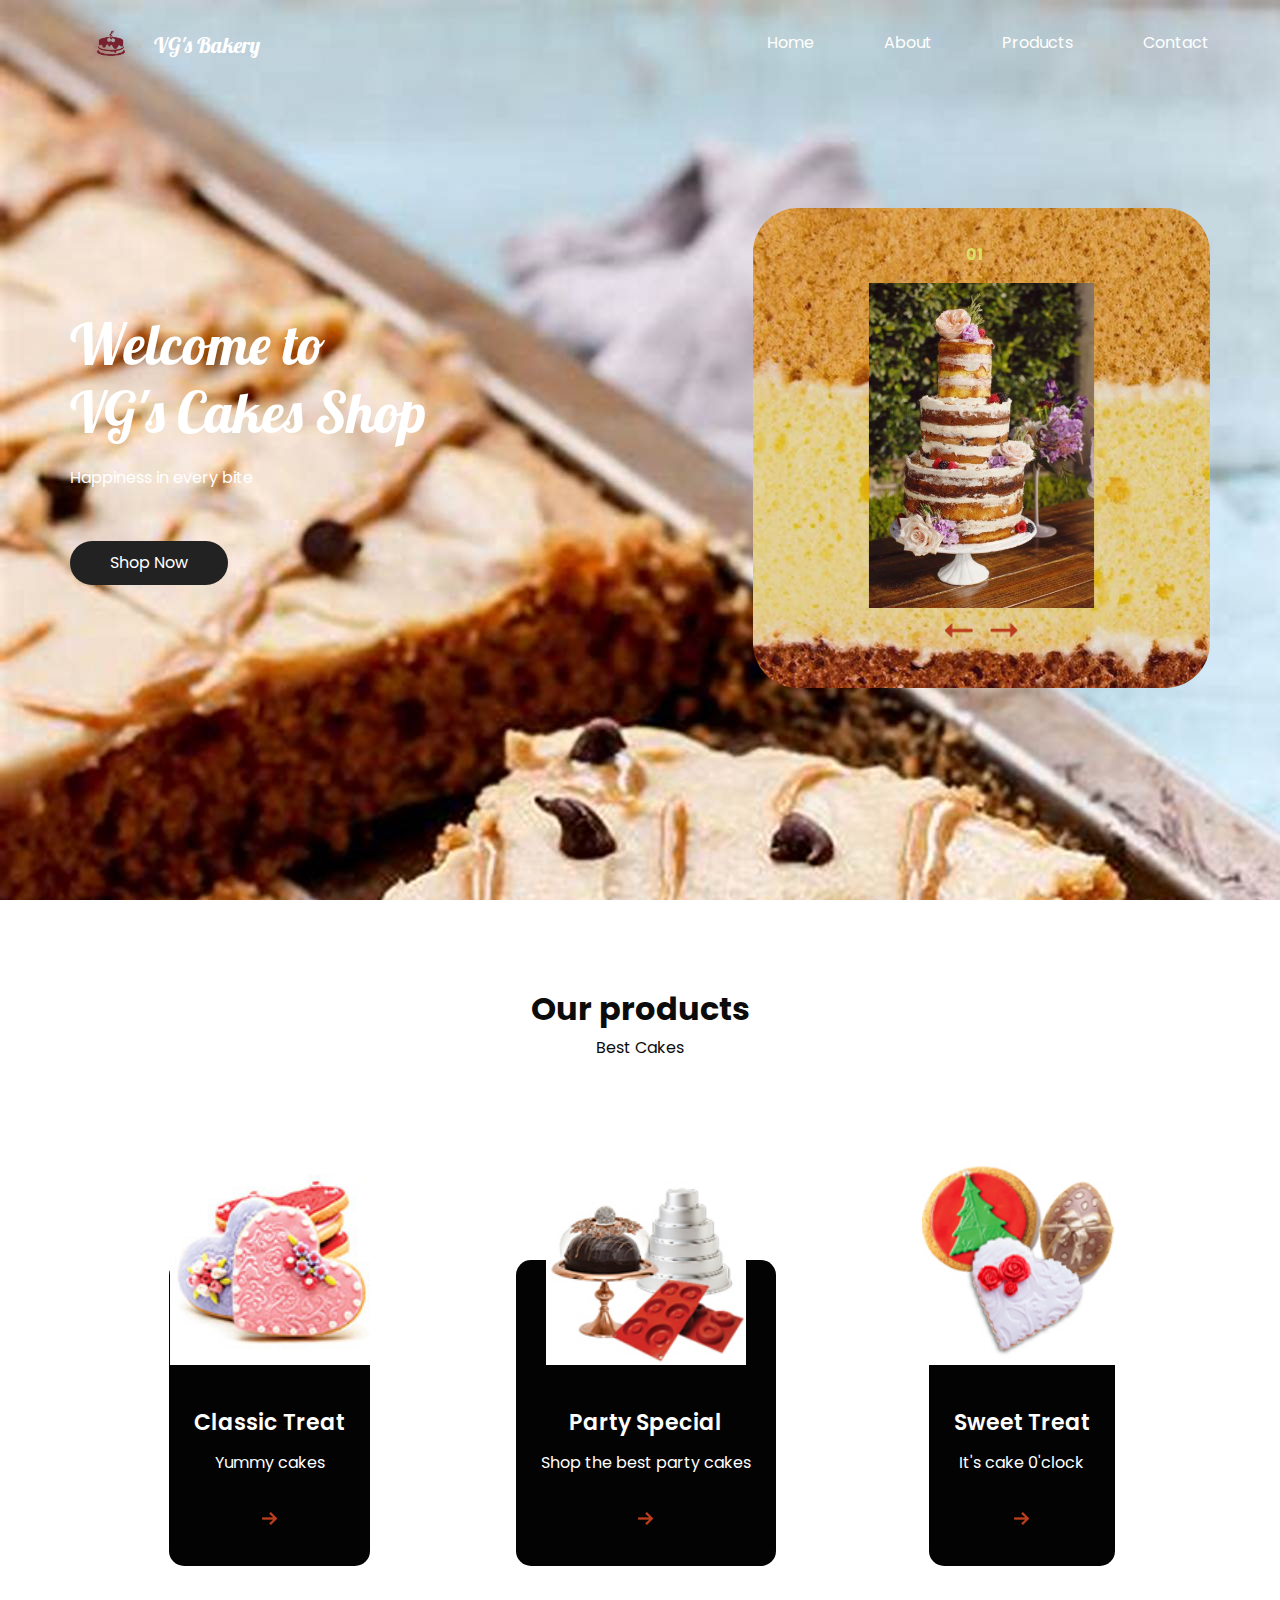
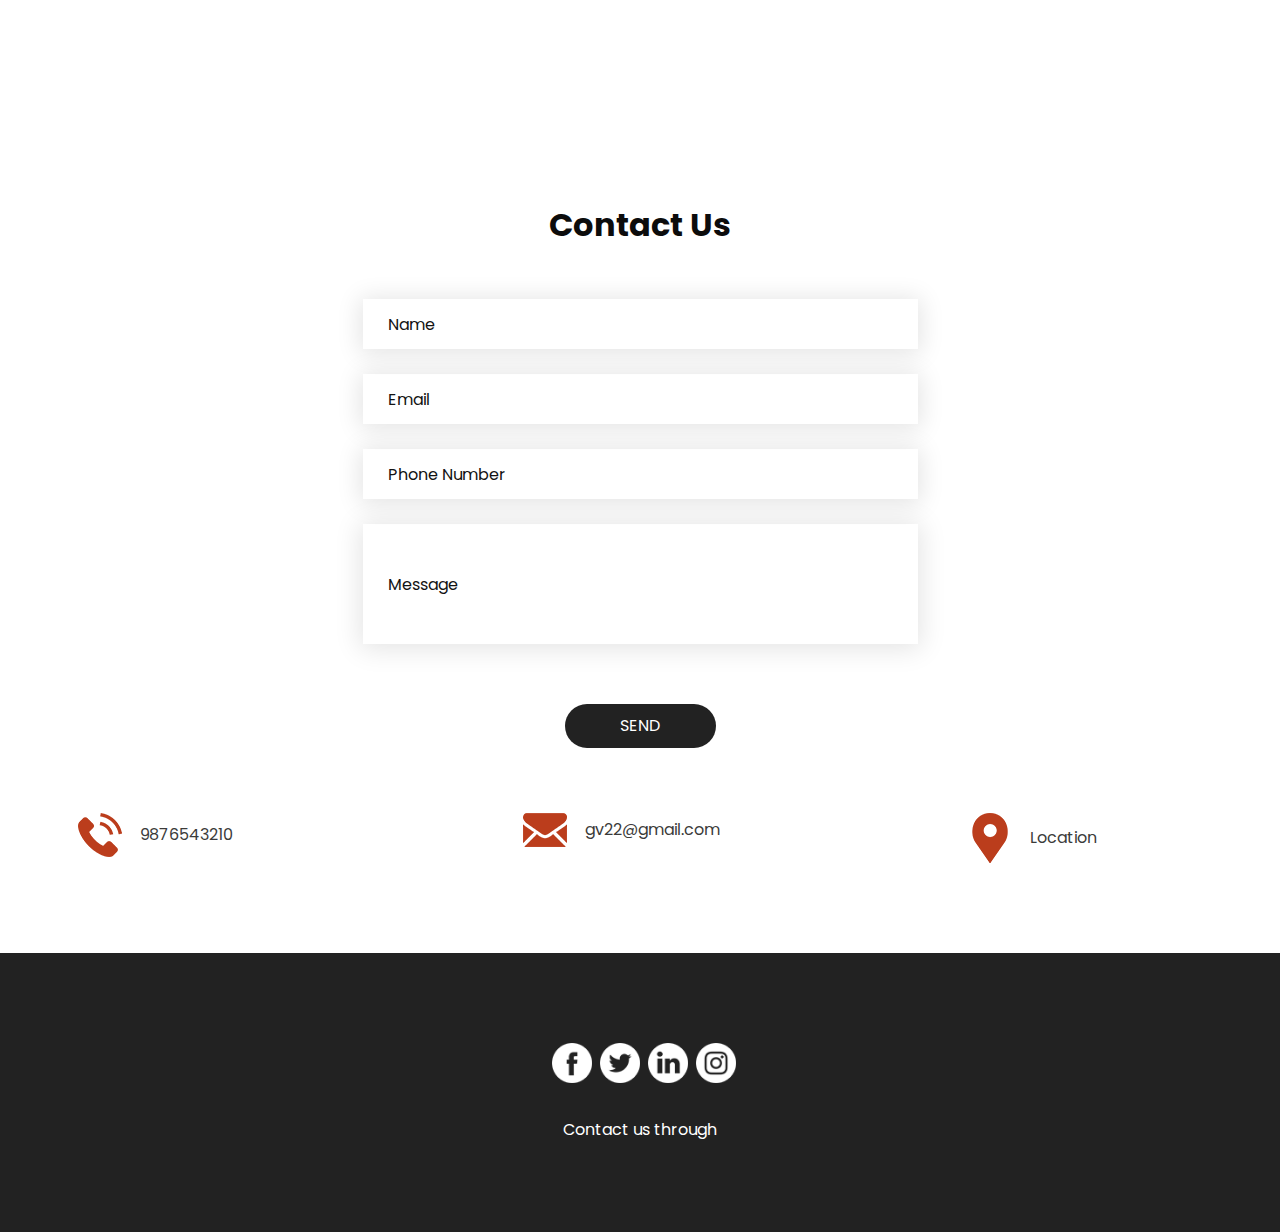
<file: index.html>
<!DOCTYPE html>
<html>

<head>
  
  <meta charset="utf-8" />
  <meta http-equiv="X-UA-Compatible" content="IE=edge" />
  
  <meta name="viewport" content="width=device-width, initial-scale=1, shrink-to-fit=no" />
  
  <meta name="keywords" content="" />
  <meta name="description" content="" />
  <meta name="author" content="" />

  <title>VG's Bakery</title>

 
  <link rel="stylesheet" type="text/css" href="https://cdnjs.cloudflare.com/ajax/libs/OwlCarousel2/2.1.3/assets/owl.carousel.min.css" />

  
  <link rel="stylesheet" type="text/css" href="css/bootstrap.css" />

  
  <link href="https://fonts.googleapis.com/css?family=Lobster|Poppins:400,600,700&display=swap" rel="stylesheet">
 
  <link href="css/style.css" rel="stylesheet"/>
 
  <link href="css/responsive.css" rel="stylesheet" />
</head>

<body>

  <div class="hero_area">
   
    <header class="header_section">
      <div class="container">
        <nav class="navbar navbar-expand-lg custom_nav-container ">
          <a class="navbar-brand" href="index.html">
            <img src="images/cakel-removebg-preview.png" alt="">
            <span>
              VG's Bakery
            </span>
          </a>
          </a>
          <button class="navbar-toggler" type="button" data-toggle="collapse" data-target="#navbarSupportedContent" aria-controls="navbarSupportedContent" aria-expanded="false" aria-label="Toggle navigation">
            <span class="s-1"> </span>
            <span class="s-2"> </span>
            <span class="s-3"> </span>
          </button>
          <div class="collapse navbar-collapse" id="navbarSupportedContent">
            <div class="d-flex ml-auto flex-column flex-lg-row align-items-center">
              <ul class="navbar-nav  ">
                <li class="nav-item active">
                  <a class="nav-link" href="index.html">Home <span class="sr-only">(current)</span></a>
                </li>
                <li class="nav-item">
                  <a class="nav-link" href="about.html"> About </a>
                </li>
                <li class="nav-item">
                  <a class="nav-link" href="product.html"> Products </a>
                </li>
                <li class="nav-item">
                  <a class="nav-link last_link" href="contact.html"> Contact </a>
                </li>
              </ul>
            </div>
          </div>
        </nav>
      </div>
    </header>
   
    <section class=" slider_section ">
      <div class="container">
        <div class="row">
          <div class="col-md-6 ">
            <div class="detail_box">
              <h1>
                Welcome to <br>
                VG's Cakes Shop
              </h1>
              <p>
                Happiness in every bite </p>
              <a href="product.html" class="">
                Shop Now
            </div>
          </div>
          <div class="col-lg-5 col-md-6 offset-lg-1">
            <div class="img_container">
              <div id="carouselExampleIndicators" class="carousel slide" data-ride="carousel">
                <ol class="carousel-indicators">
                  <li data-target="#carouselExampleIndicators" data-slide-to="0" class="active">01</li>
                  <li data-target="#carouselExampleIndicators" data-slide-to="1">02</li>
                  <li data-target="#carouselExampleIndicators" data-slide-to="2">03</li>
                </ol>
                <div class="carousel-inner">
                  <div class="carousel-item active">
                    <div class="img-box">
                      <img src="images/OIP.jfif" alt="">
                    </div>
                  </div>
                  <div class="carousel-item">
                    <div class="img-box">
                      <img src="images/RED.jpg" alt="">
                    </div>
                  </div>
                  <div class="carousel-item">
                    <div class="img-box">
                      <img src="images/BLOOM.jpg" alt="">
                    </div>
                  </div>
                </div>
                <div class="carousel_btn-box">
                  <a class="carousel-control-prev" href="#carouselExampleIndicators" role="button" data-slide="prev">
                    <span class="sr-only">Previous</span>
                  </a>
                  <a class="carousel-control-next" href="#carouselExampleIndicators" role="button" data-slide="next">
                    <span class="sr-only">Next</span>
                  </a>
                </div>
              </div>

            </div>
          </div>
        </div>
      </div>
    </section>
    
  </div>



  <section class="product_section layout_padding">
    <div class="container">
      <div class="heading_container">
        <h2>
          Our products
        </h2>
        <p>
          Best Cakes
        </p>
      </div>

      <div class="product_container">
        <div class="box_container">
          <div class="img-box">
            <img src="images/cookie-supp.jpg" class="img1" alt="">
          </div>
          <div class="box">
            <div class="detail-box">
              <h5>
                Classic Treat
              </h5>
              <p>
                Yummy cakes
              </p>
              <a href="">
                <img src="images/right-arrow.png" alt="">
              </a>
            </div>
          </div>
        </div>
        <div class="box_container">
          <div class="img-box">
            <img src="images/partycakes.jpg" class="img1" alt="">
          </div>
          <div class="box active">
            <div class="detail-box">
              <h5>
                Party Special
              </h5>
              <p>
                Shop the best party cakes
              </p>
              <a href="">
                <img src="images/right-arrow.png" alt="">
              </a>
            </div>
          </div>
        </div>
        <div class="box_container">
          <div class="img-box">
            <img src="images/holidaysTH.jpg" class="img1" alt="">
          </div>
          <div class="box">
            <div class="detail-box">
              <h5>
                Sweet Treat
              </h5>
              <p>
                It's cake 0'clock
              </p>
              <a href="">
                <img src="images/right-arrow.png" alt="">
              </a>
            </div>
          </div>
        </div>
      </div>
    </div>
  </section>
 

 

  <section class="contact_section layout_padding">
    <div class="container ">
      <div class="heading_container">
        <h2>
          Contact Us
        </h2>
      </div>
    </div>
    <div class="container">
      <div class="row">
        <div class="col-md-8 col-lg-6 mx-auto">
          <form action="">
            <div>
              <input type="text" placeholder="Name" />
            </div>
            <div>
              <input type="email" placeholder="Email" />
            </div>
            <div>
              <input type="text" placeholder="Phone Number" />
            </div>
            <div>
              <input type="text" class="message-box" placeholder="Message" />
            </div>
            <div class="d-flex justify-content-center">
              <button>
                SEND
              </button>
            </div>
          </form>
        </div>

      </div>
    </div>
    <div class="container">
      <div class="contact_items">

        <a href="">
          <div class="item ">
            <div class="img-box ">
              <img src="images/call.png" alt="">
            </div>
            <div class="detail-box">
              <p>
                9876543210
              </p>
            </div>
          </div>
        </a>
        <a href="">
          <div class="item ">
            <div class="img-box ">
              <img src="images/mail.png" alt="">
            </div>
            <div class="detail-box">
              <p>
                gv22@gmail.com
              </p>
            </div>
          </div>
        </a>
        <a href="">
          <div class="item ">
            <div class="img-box ">
              <img src="images/location.png" alt="">
            </div>
            <div class="detail-box">
              <p>
                Location
              </p>
            </div>
          </div>
        </a>
      </div>
    </div>
  </section>


  <section class="info_section layout_padding">
    <div class="container">
      <div class="info_social">
        <div>
          <a href="">
            <img src="images/fb.png" alt="">
          </a>
        </div>
        <div>
          <a href="">
            <img src="images/twitter.png" alt="">
          </a>
        </div>
        <div>
          <a href="">
            <img src="images/linkedin.png" alt="">
          </a>
        </div>
        <div>
          <a href="">
            <img src="images/instagram.png" alt="">
          </a>
        </div>
      </div>
      <div>
        <p>
          Contact us through
        </p>
      </div>
    </div>
  </section>
  <script type="text/javascript" src="js/jquery-3.4.1.min.js"></script>
  <script type="text/javascript" src="js/bootstrap.js"></script>
  <script type="text/javascript" src="js/custom.js"></script>
</body>

</html>
</file>
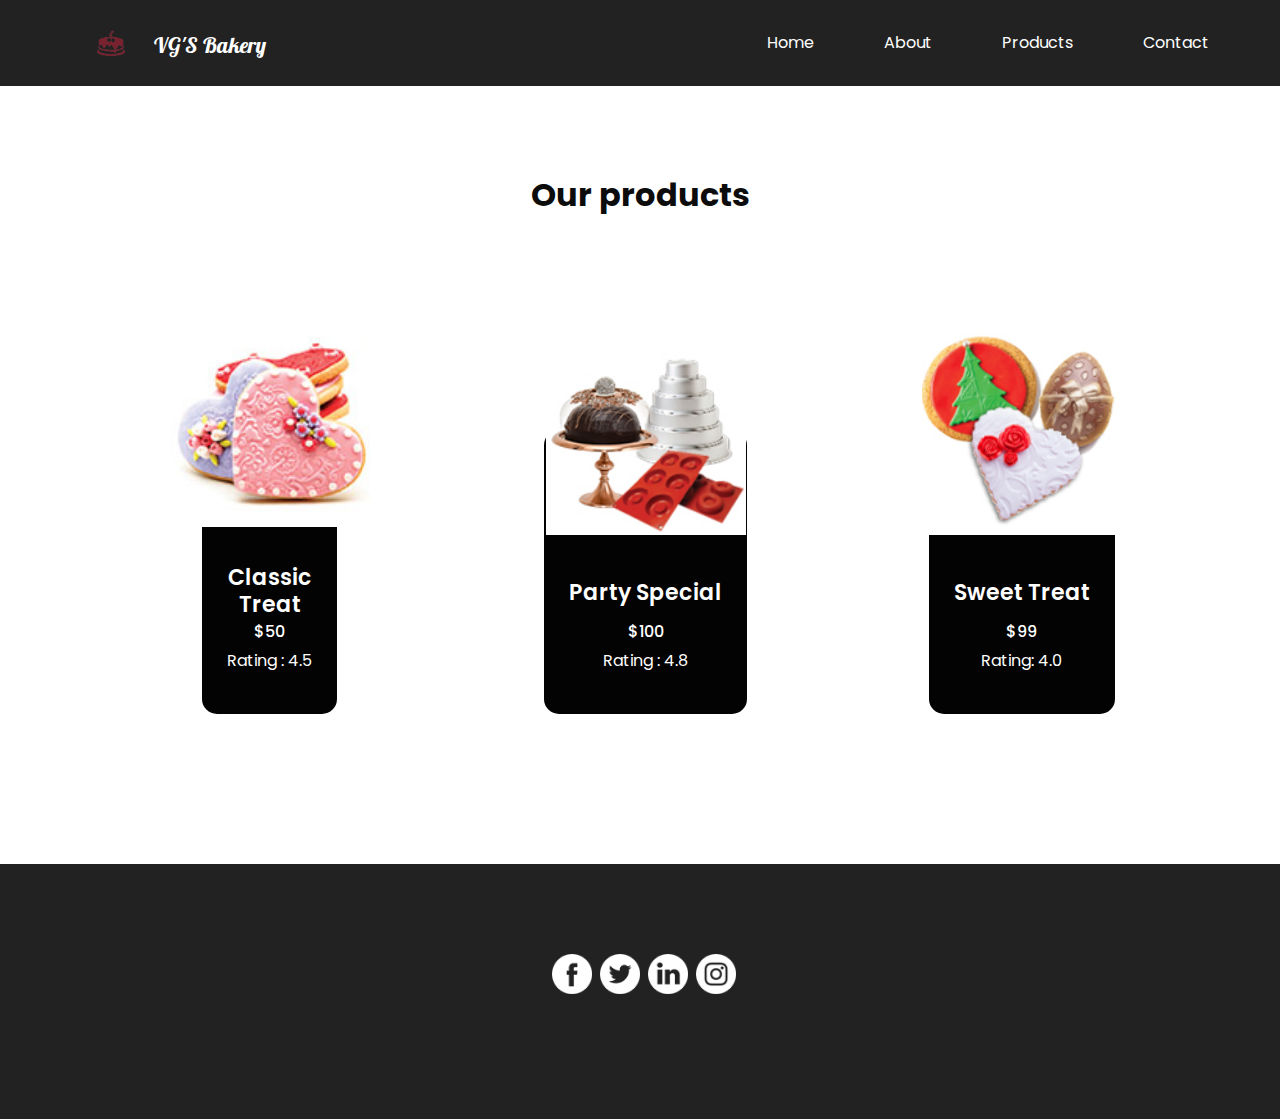
<file: product.html>
<!DOCTYPE html>
<html>

<head>
  
  <meta charset="utf-8" />
  <meta http-equiv="X-UA-Compatible" content="IE=edge" />
  
  <meta name="viewport" content="width=device-width, initial-scale=1, shrink-to-fit=no" />
 
  <meta name="keywords" content="" />
  <meta name="description" content="" />
  <meta name="author" content="" />

  <title>VG's Bakery</title>

 
  <link rel="stylesheet" type="text/css" href="https://cdnjs.cloudflare.com/ajax/libs/OwlCarousel2/2.1.3/assets/owl.carousel.min.css" />

  <link rel="stylesheet" type="text/css" href="css/bootstrap.css" />


  <link href="https://fonts.googleapis.com/css?family=Lobster|Poppins:400,600,700&display=swap" rel="stylesheet">
  
  <link href="css/style.css" rel="stylesheet" />
  
  <link href="css/responsive.css" rel="stylesheet" />
</head>

<body class="sub_page">

  <div class="hero_area">
    
    <header class="header_section">
      <div class="container">
        <nav class="navbar navbar-expand-lg custom_nav-container ">
          <a class="navbar-brand" href="index.html">
            <img src="images/cakel-removebg-preview.png" alt="">
            <span>
              VG'S Bakery
            </span>
          </a>
          </a>
          <button class="navbar-toggler" type="button" data-toggle="collapse" data-target="#navbarSupportedContent" aria-controls="navbarSupportedContent" aria-expanded="false" aria-label="Toggle navigation">
            <span class="s-1"> </span>
            <span class="s-2"> </span>
            <span class="s-3"> </span>
          </button>
          <div class="collapse navbar-collapse" id="navbarSupportedContent">
            <div class="d-flex ml-auto flex-column flex-lg-row align-items-center">
              <ul class="navbar-nav  ">
                <li class="nav-item ">
                  <a class="nav-link" href="index.html">Home <span class="sr-only">(current)</span></a>
                </li>
                <li class="nav-item">
                  <a class="nav-link" href="about.html"> About </a>
                </li>
                <li class="nav-item active">
                  <a class="nav-link" href="product.html"> Products </a>
                </li>
                <li class="nav-item">
                  <a class="nav-link last_link" href="contact.html"> Contact </a>
                </li>
              </ul>
            </div>
          </div>
        </nav>
      </div>
    </header>
   
  </div>


  
  <section class="product_section layout_padding">
    <div class="container">
      <div class="heading_container">
        <h2>
          Our products
        </h2>
        <p>
          
        </p>
      </div>

      <div class="product_container">

        <div class="box_container" >
          <div 
          class="img-box">
            <img  src="images/cookie-supp.jpg" class="img1" alt=""  >
          </div>
          <div class="box" >
            <div class="detail-box" >
              
                <a href="productdescription1.html" class="detail-box"> <h5>Classic Treat</h5></a>
              
              <h6>
                $50
              </h6>
              <p>
                Rating : 4.5
              </p>
              
            </div>
          </div>
        </div>
        <div class="box_container">
          <div class="img-box">
            <img src="images/partycakes.jpg" class="img1" alt="">
          </div>
          <div class="box active">
            <div class="detail-box">
              <h5>
                Party Special
              </h5>
              <h6>
                $100
              </h6>
              <p>
                Rating : 4.8
              </p>

            </div>
          </div>
        </div>
        <div class="box_container">
          <div class="img-box">
            <img src="images/holidaysTH.jpg" class="img1" alt="">
          </div>
          <div class="box">
            <div class="detail-box">
              <h5>
                Sweet Treat
              </h5>
              <h6>
                $99
              </h6>
              <p>
                Rating: 4.0
              </p>
            </div>
          </div>
        </div>
      </div>
    </div>
  </section>
  
  <section class="info_section layout_padding">
    <div class="container">
      <div class="info_social">
        <div>
          <a href="">
            <img src="images/fb.png" alt="">
          </a>
        </div>
        <div>
          <a href="">
            <img src="images/twitter.png" alt="">
          </a>
        </div>
        <div>
          <a href="">
            <img src="images/linkedin.png" alt="">
          </a>
        </div>
        <div>
          <a href="">
            <img src="images/instagram.png" alt="">
          </a>
        </div>
      </div>
      <div>
        <p>
          
        </p>
      </div>
    </div>
  </section>

  

  <script type="text/javascript" src="js/jquery-3.4.1.min.js"></script>
  <script type="text/javascript" src="js/bootstrap.js"></script>

 
</body>

</html>
</file>
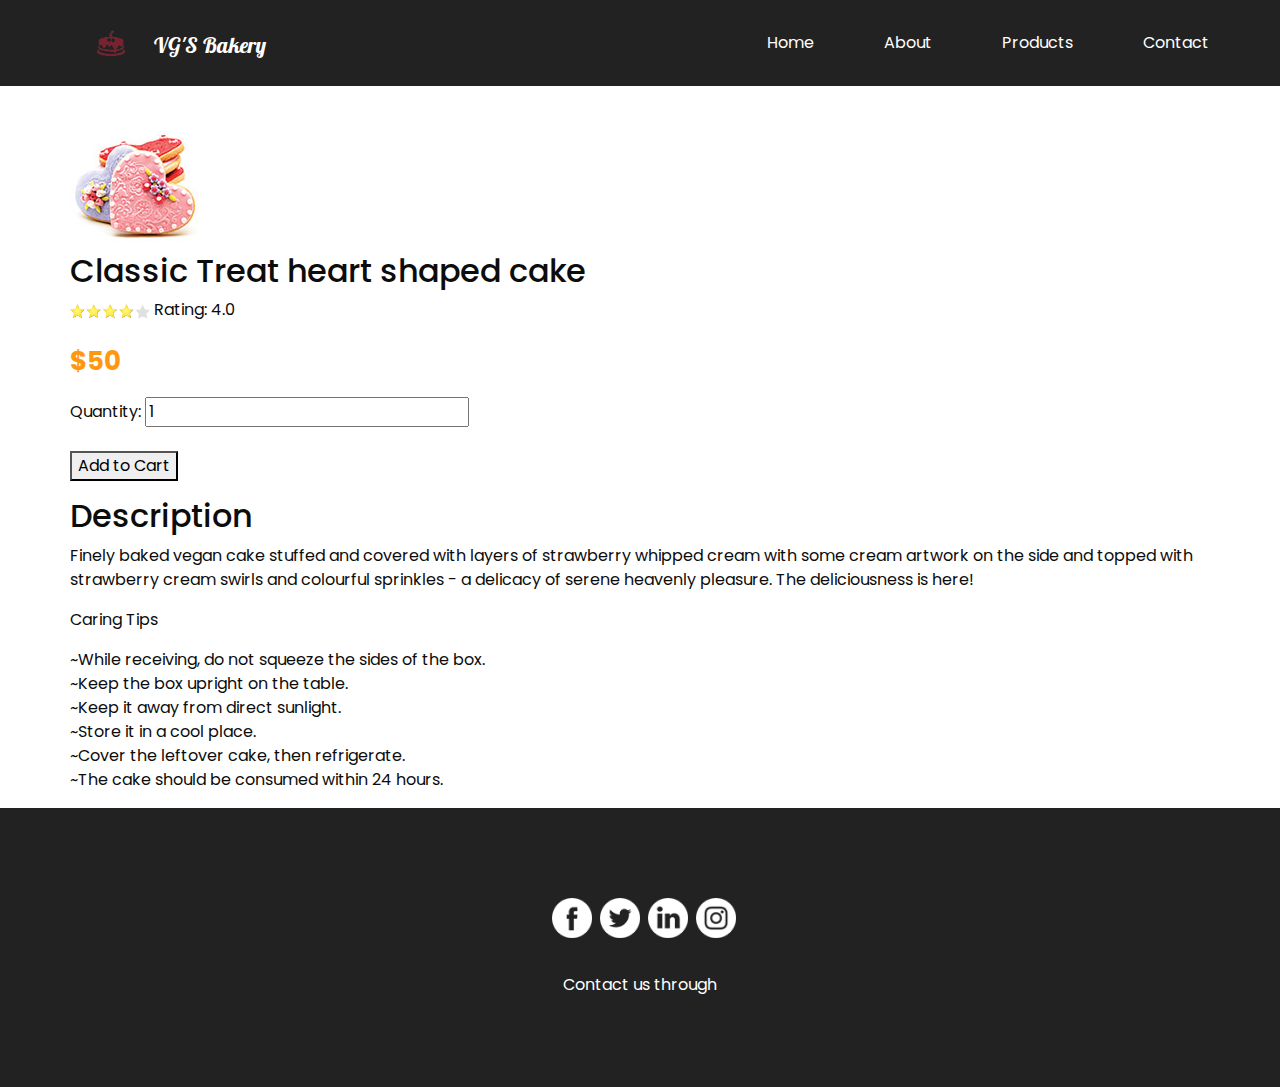
<file: productdescription1.html>
<!DOCTYPE html>
<html>

<head>
    <meta charset="utf-8" />
    <meta http-equiv="X-UA-Compatible" content="IE=edge" />
    
    <meta name="viewport" content="width=device-width, initial-scale=1, shrink-to-fit=no" />
   
    <meta name="keywords" content="" />
    <meta name="description" content="" />
    <meta name="author" content="" />
  
    <title>VG's Bakery</title>
  
   
    <link rel="stylesheet" type="text/css" href="https://cdnjs.cloudflare.com/ajax/libs/OwlCarousel2/2.1.3/assets/owl.carousel.min.css" />
  
    <link rel="stylesheet" type="text/css" href="css/bootstrap.css" />
  
  
    <link href="https://fonts.googleapis.com/css?family=Lobster|Poppins:400,600,700&display=swap" rel="stylesheet">
    
    <link href="css/style.css" rel="stylesheet" />
    <link href="css/container.css" rel="stylesheet" />
    
    <link href="css/responsive.css" rel="stylesheet" />
  </head>
  
  <body class="sub_page">
  
    <div class="hero_area">
      
      <header class="header_section">
        <div class="container">
          <nav class="navbar navbar-expand-lg custom_nav-container ">
            <a class="navbar-brand" href="index.html">
              <img src="images/cakel-removebg-preview.png" alt="">
              <span>
                VG'S Bakery
              </span>
            </a>
            </a>
            <button class="navbar-toggler" type="button" data-toggle="collapse" data-target="#navbarSupportedContent" aria-controls="navbarSupportedContent" aria-expanded="false" aria-label="Toggle navigation">
              <span class="s-1"> </span>
              <span class="s-2"> </span>
              <span class="s-3"> </span>
            </button>
            <div class="collapse navbar-collapse" id="navbarSupportedContent">
              <div class="d-flex ml-auto flex-column flex-lg-row align-items-center">
                <ul class="navbar-nav  ">
                  <li class="nav-item ">
                    <a class="nav-link" href="index.html">Home <span class="sr-only">(current)</span></a>
                  </li>
                  <li class="nav-item">
                    <a class="nav-link" href="about.html"> About </a>
                  </li>
                  <li class="nav-item active">
                    <a class="nav-link" href="product.html"> Products </a>
                  </li>
                  <li class="nav-item">
                    <a class="nav-link last_link" href="contact.html"> Contact </a>
                  </li>
                </ul>
              </div>
            </div>
          </nav>
        </div>
      </header>
     
    </div>

    <section class="product_section_layout_padding">
     <div class="container">
       <div class="row">
         <div class="col-md-5">

         </div>
       </div>
    <div class="product_container">
    <div class="box_container" >
        <div class="img-box" >
          <img src="images/cookie-supp.jpg" class="img1" alt="" >
           
          <div class="col=md=7"></div>  
          <h2>
              Classic Treat heart shaped cake
            </h2>
            <img src="images/stars-removebg-preview.png" class="stars">
            <h7>
              Rating: 4.0
          </h7>
          <p class="price"> $50</p>
             <div>
            <lable>Quantity:</lable>
            <input type="text" value="1"> <div> </div>
            </div><br>
            <button type="button" class="button cart">Add to Cart</button>
            <p>
              <h2>
                Description
              </h2>
                Finely baked  vegan cake stuffed and covered with layers of strawberry whipped cream with some cream artwork on the side and topped with strawberry cream swirls and colourful sprinkles - a delicacy of serene heavenly pleasure. The deliciousness is here!
            </p> 
            <p>
              Caring Tips <div>
             ~While receiving, do not squeeze the sides of the box. <div>
             ~Keep the box upright on the table. <div>
             ~Keep it away from direct sunlight. <div>
             ~Store it in a cool place. <div>
             ~Cover the leftover cake, then refrigerate.<div>
             ~The cake should be consumed within 24 hours. <div>
            </p>
           
            </a>
          </div>
        </div>
      </div>
        </div>
     </div>
    </section>
    
    <section class="info_section layout_padding">
      <div class="container">
        <div class="info_social">
          <div>
            <a href="">
              <img src="images/fb.png" alt="">
            </a>
          </div>
          <div>
            <a href="">
              <img src="images/twitter.png" alt="">
            </a>
          </div>
          <div>
            <a href="">
              <img src="images/linkedin.png" alt="">
            </a>
          </div>
          <div>
            <a href="">
              <img src="images/instagram.png" alt="">
            </a>
          </div>
        </div>
        <div>
          <p>
             Contact us through 
          </p>
        </div>
      </div>
    </section>
  
    
  
    <script type="text/javascript" src="js/jquery-3.4.1.min.js"></script>
    <script type="text/javascript" src="js/bootstrap.js"></script>
   
  </body>
  
  </html>
</file>
<file: css/style.css>
body {
  font-family: "Poppins", sans-serif;
  color: #0c0c0c;
  background-color: #ffffff;
}

.layout_padding {
  padding-top: 90px;
  padding-bottom: 90px;
}

.layout_padding2 {
  padding-top: 45px;
  padding-bottom: 45px;
}

.layout_padding2-top {
  padding-top: 45px;
}

.layout_padding2-bottom {
  padding-bottom: 45px;
}

.layout_padding-top {
  padding-top: 90px;
}

.layout_padding-bottom {
  padding-bottom: 90px;
}

.heading_container {
  display: -webkit-box;
  display: -ms-flexbox;
  display: flex;
  -webkit-box-orient: vertical;
  -webkit-box-direction: normal;
      -ms-flex-direction: column;
          flex-direction: column;
  -webkit-box-align: center;
      -ms-flex-align: center;
          align-items: center;
  text-align: center;
}

.heading_container h2 {
  position: relative;
  font-weight: bold;
}

.heading_container img {
  width: 30px;
}

/*header section*/
.hero_area {
  height: 100vh;
  position: relative;
  display: -webkit-box;
  display: -ms-flexbox;
  display: flex;
  -webkit-box-orient: vertical;
  -webkit-box-direction: normal;
      -ms-flex-direction: column;
          flex-direction: column;
  background: url(../images/P.jfif);
}

.sub_page .hero_area {
  height: auto;
  background: none;
  background-color: #222222;
}

.header_section .container {
  padding: 0;
}

.header_section .nav_container {
  margin: 0 auto;
}

.custom_nav-container .navbar-nav .nav-item .nav-link {
  padding: 10px 35px;
  color: #ffffff;
  text-align: center;
  border-radius: 35px;
}

.custom_nav-container .navbar-nav .nav-item .nav-link.last_link {
  padding-right: 0;
}

a,
a:hover,
a:focus {
  text-decoration: none;
}

a:hover,
a:focus {
  color: initial;
}

.btn,
.btn:focus {
  outline: none !important;
  -webkit-box-shadow: none;
          box-shadow: none;
}

.custom_nav-container .nav_search-btn {
  background-image: url(../images/search-icon.png);
  background-size: 22px;
  background-repeat: no-repeat;
  background-position-y: 7px;
  width: 35px;
  height: 35px;
  padding: 0;
  border: none;
}

.navbar-brand {
  display: -webkit-box;
  display: -ms-flexbox;
  display: flex;
  -webkit-box-align: center;
      -ms-flex-align: center;
          align-items: center;
  font-family: 'Lobster', cursive;
}

.navbar-brand img {
  margin-right: 3px;
  width: 80px;
}

.navbar-brand span {
  font-size: 22px;
  color: #ffffff;
  margin-top: 5px;
}

.custom_nav-container {
  z-index: 99999;
}

.navbar-expand-lg .navbar-collapse {
  -webkit-box-align: end;
      -ms-flex-align: end;
          align-items: flex-end;
}

.custom_nav-container .navbar-toggler {
  outline: none;
}

.custom_nav-container .navbar-toggler {
  padding: 0;
  width: 37px;
  height: 42px;
}

.custom_nav-container .navbar-toggler span {
  display: block;
  width: 35px;
  height: 4px;
  background-color: #ffffff;
  border-radius: 5px;
  margin: 7px 0;
  -webkit-transition: all .3s;
  transition: all .3s;
}

.custom_nav-container .navbar-toggler[aria-expanded="true"] .s-1 {
  -webkit-transform: rotate(45deg);
          transform: rotate(45deg);
  margin: 0;
  margin-bottom: -4px;
}

.custom_nav-container .navbar-toggler[aria-expanded="true"] .s-2 {
  display: none;
}

.custom_nav-container .navbar-toggler[aria-expanded="true"] .s-3 {
  -webkit-transform: rotate(-45deg);
          transform: rotate(-45deg);
  margin: 0;
  margin-top: -4px;
}

.custom_nav-container .navbar-toggler[aria-expanded="false"] .s-1,
.custom_nav-container .navbar-toggler[aria-expanded="false"] .s-2,
.custom_nav-container .navbar-toggler[aria-expanded="false"] .s-3 {
  -webkit-transform: none;
          transform: none;
}

/*end header section*/
/* slider section */
.slider_section {
  -webkit-box-flex: 1;
      -ms-flex: 1;
          flex: 1;
  display: -webkit-box;
  display: -ms-flexbox;
  display: flex;
  -webkit-box-align: center;
      -ms-flex-align: center;
          align-items: center;
  position: relative;
  z-index: 2;
  color: #3b3a3a;
  padding-bottom: 90px;
}

.slider_section .row {
  -webkit-box-align: center;
      -ms-flex-align: center;
          align-items: center;
}

.slider_section .detail_box {
  color: #ffffff;
}

.slider_section .detail_box h1 {
  font-size: 3.5rem;
  font-family: 'Lobster', cursive;
}

.slider_section .detail_box p {
  margin-top: 20px;
}

.slider_section .detail_box a {
  display: inline-block;
  padding: 10px 40px;
  background-color: #222222 ;
  color: #ffffff;
  border-radius: 35px;
  margin-top: 35px;
}

.slider_section .detail_box a:hover {
  background-color:  #222222;
}

.slider_section .img_container {
  background-image: url(../images/background.jfif);
  display: -webkit-box;
  display: -ms-flexbox;
  display: flex;
  -webkit-box-pack: center;
      -ms-flex-pack: center;
          justify-content: center;
  border-radius: 45px;
  padding: 35px 0;
}

.slider_section .img_container div#carouselExampleIndicators {
  width: 100%;
  position: unset;
}

.slider_section .img_container .img-box {
  width: 225px;
  height: 325px;
  margin: auto;
  display: -webkit-box;
  display: -ms-flexbox;
  display: flex;
  -webkit-box-pack: center;
      -ms-flex-pack: center;
          justify-content: center;
  -webkit-box-align: center;
      -ms-flex-align: center;
          align-items: center;
}

.slider_section .img_container .img-box img {
  width: 100%;
}

.slider_section .carousel-indicators {
  position: unset;
}

.slider_section .carousel-indicators li {
  height: auto;
  text-indent: unset;
  border: none;
  opacity: 1;
  background-color: transparent;
  display: none;
  color: #dddf63;
  font-weight: bold;
}

.slider_section .carousel-indicators li.active {
  display: block;
}

.slider_section .carousel_btn-box {
  display: -webkit-box;
  display: -ms-flexbox;
  display: flex;
  -webkit-box-pack: center;
      -ms-flex-pack: center;
          justify-content: center;
}

.slider_section .carousel_btn-box .carousel-control-prev,
.slider_section .carousel_btn-box .carousel-control-next {
  position: unset;
  width: 45px;
  height: 45px;
  border: none;
  border-radius: 100%;
  opacity: 1;
  background-repeat: no-repeat;
  background-size: 28px;
  background-position: center;
}

.slider_section .carousel_btn-box .carousel-control-prev {
  background-image: url(../images/prev.png);
}

.slider_section .carousel_btn-box .carousel-control-prev:hover {
  background-image: url(../images/prev-light.png);
}

.slider_section .carousel_btn-box .carousel-control-next {
  background-image: url(../images/next.png);
}

.slider_section .carousel_btn-box .carousel-control-next:hover {
  background-image: url(../images/next-light.png);
}

.product_section {
  text-align: center;
}

.product_section .heading_container {
  -webkit-box-pack: center;
      -ms-flex-pack: center;
          justify-content: center;
}

.product_section .product_container {
  display: -webkit-box;
  display: -ms-flexbox;
  display: flex;
  -webkit-box-pack: end;
      -ms-flex-pack: end;
          justify-content: flex-end;
  padding: 35px 0;
  -ms-flex-wrap: wrap;
      flex-wrap: wrap;
}

.product_section .product_container .box_container {
  display: -webkit-box;
  display: -ms-flexbox;
  display: flex;
  -webkit-box-orient: vertical;
  -webkit-box-direction: normal;
      -ms-flex-direction: column;
          flex-direction: column;
  -webkit-box-align: center;
      -ms-flex-align: center;
          align-items: center;
  -webkit-box-pack: end;
      -ms-flex-pack: end;
          justify-content: flex-end;
  margin: 25px 1.5%;
  -ms-flex-preferred-size: 30%;
      flex-basis: 30%;
      cursor: pointer;
}

.product_section .product_container .box_container .img-box {
  display: -webkit-box;
  display: -ms-flexbox;
  display: flex;
  -webkit-box-pack: center;
      -ms-flex-pack: center;
          justify-content: center;
  -webkit-box-align: center;
      -ms-flex-align: center;
          align-items: center;
  width: 200px;
  margin-bottom: -105px;
  position: relative;
  z-index: 2;
}

.product_section .product_container .box_container .img-box img {
  width: 100%;
}

.product_section .product_container .box {
  padding: 125px 25px 25px;
  border-radius: 15px;
  background-color: #030303;
  -webkit-transition: all .1s;
  transition: all .1s;
}

.product_section .product_container .box_container .detail-box {
  display: -webkit-box;
  display: -ms-flexbox;
  display: flex;
  -webkit-box-orient: vertical;
  -webkit-box-direction: normal;
      -ms-flex-direction: column;
          flex-direction: column;
  -webkit-box-align: center;
      -ms-flex-align: center;
          align-items: center;
  margin-top: 25px;
  color: #ffffff;
}

.product_section .product_container .box .detail-box h5 {
  font-size: 22px;
  font-weight: 600;
  position: relative;
  margin-bottom: 15px;
}

.product_section .product_container .box .detail-box a {
  display: -webkit-box;
  display: -ms-flexbox;
  display: flex;
  -webkit-box-align: center;
      -ms-flex-align: center;
          align-items: center;
  -webkit-box-pack: center;
      -ms-flex-pack: center;
          justify-content: center;
  width: 45px;
  height: 45px;
  
  border-radius: 100%;
  margin-top: 5px;
}

.product_section .product_container .box:hover, .product_section .product_container .box:hover {
  background-color: #444431;
}
.product_container

.about_section .row {
  -webkit-box-align: center;
      -ms-flex-align: center;
          align-items: center;
}

.about_section .img-box img {
  width: 100%;
}

.about_section .detail-box .heading_container {
  -webkit-box-align: start;
      -ms-flex-align: start;
          align-items: flex-start;
  text-align: left;
}

.about_section .detail-box p {
  margin-top: 25px;
}

.about_section .detail-box a {
  display: inline-block;
  padding: 10px 35px;
  background-color: #bb3d1c;
  color: #ffffff;
  border-radius: 35px;
  margin: 25px 0 45px 0;
}

.about_section .detail-box a:hover {
  background-color: #222222;
}



.contact_section {
  position: relative;
}

.contact_section h2 {
  text-align: center;
}

.contact_section .design-box {
  position: absolute;
  bottom: 50%;
  -webkit-transform: translateY(50%);
          transform: translateY(50%);
  right: 0;
  width: 75px;
}

.contact_section .design-box img {
  width: 100%;
}

.contact_section h2 {
  margin-bottom: 55px;
}

.contact_section input {
  width: 100%;
  border: none;
  height: 50px;
  margin-bottom: 25px;
  padding-left: 25px;
  background-color: transparent;
  outline: none;
  color: #101010;
  -webkit-box-shadow: 0px 2px 25px 3px rgba(0, 0, 0, 0.11);
          box-shadow: 0px 2px 25px 3px rgba(0, 0, 0, 0.11);
}

.contact_section input::-webkit-input-placeholder {
  color: #131313;
}

.contact_section input:-ms-input-placeholder {
  color: #131313;
}

.contact_section input::-ms-input-placeholder {
  color: #131313;
}

.contact_section input::placeholder {
  color: #131313;
}

.contact_section input.message-box {
  height: 120px;
}

.contact_section button {
  padding: 10px 55px;
  background-color:  #222222;
  color: #ffffff;
  border-radius: 30px;
  margin-top: 35px;
  border: none;
}

.contact_section .contact_items {
  margin-top: 35px;
  display: -webkit-box;
  display: -ms-flexbox;
  display: flex;
  -webkit-box-pack: justify;
      -ms-flex-pack: justify;
          justify-content: space-between;
}

.contact_section .contact_items .item {
  width: 250px;
  display: -webkit-box;
  display: -ms-flexbox;
  display: flex;
  -webkit-box-align: center;
      -ms-flex-align: center;
          align-items: center;
  text-align: center;
  margin-top: 30px;
  -webkit-box-flex: 1;
      -ms-flex: 1;
          flex: 1;
}

.contact_section .contact_items .item .img-box {
  width: 60px;
  margin-right: 10px;
}

.contact_section .contact_items .item .detail-box {
  color: #3b3b3a;
}

.contact_section .contact_items .item .detail-box p {
  margin: 0;
}

.info_section {
  text-align: center;
  background-color: #222222;
  color: #ffffff;
}

.info_section .info_social {
  display: -webkit-box;
  display: -ms-flexbox;
  display: flex;
  -webkit-box-pack: center;
      -ms-flex-pack: center;
          justify-content: center;
  margin: 0 auto 20px auto;
}

.info_section .info_social img {
  width: 40px;
  margin-left: 8px;
}

.info_section p {
  margin: 35px 0 0 0;
}

/* footer section*/
.footer_section {
  display: -webkit-box;
  display: -ms-flexbox;
  display: flex;
  -webkit-box-pack: center;
      -ms-flex-pack: center;
          justify-content: center;
  position: relative;
}

.footer_section p {
  color: #222222;
  margin: 0 auto;
  text-align: center;
  padding: 20px;
}

.footer_section p a {
  color: #222222;
}
</file>
<file: css/responsive.css>
@media (max-width: 1120px) {}

@media (max-width: 992px) {

  .hero_area {
    height: auto;
  }


  #navbarSupportedContent {
    margin-top: 25px;
  }

  .custom_nav-container .navbar-nav .nav-item .nav-link.last_link {
    padding: 10px 35px;
  }

  .slider_section {
    padding: 55px 0 75px 0;
  }

  .slider_section .img_container .img-box {

    width: 175px;
    height: 265px;
  }

  .product_section .product_container {
    justify-content: center;
  }

  .product_section .product_container .box_container {
    flex-basis: 47%;
  }
}

@media (max-width: 768px) {


  .slider_section .detail_box {
    text-align: center;
  }

  .slider_section .img_container {
    margin-top: 55px;
  }

  .product_section .product_container .box_container {

    flex-basis: 97%;

  }

  .about_section .detail-box {
    margin-top: 35px;
  }

  .contact_section .contact_items {
    flex-wrap: wrap;
    justify-content: center;
  }
}

@media (max-width: 576px) {
  .client_section .client_box {
    padding: 35px 25px 25px;
  }
}

@media (max-width: 480px) {}

@media (max-width: 420px) {
  .slider_section .img_container {
    padding: 25px 0;
  }

  .slider_section .img_container .img-box {
    width: 150px;
    height: 215px;
  }

  .product_section .product_container .box_container .img-box {
    width: 175px;
    margin-bottom: -75px;
  }
}

@media (max-width: 360px) {}

@media (min-width: 1200px) {
  .container {
    max-width: 1170px;
  }
}
</file>
<file: css/container.css>
.product_container
{
  margin-top: 20px;
}
.stars
{
  height: 15px;
}
.price
{
  color: #FE980F;
  font-size: 26px;
  font-weight: bold;
  padding-top:20px;
}
.input
{
  border: 1px solid rgb(128, 124, 124);
  font-weight: bold;
  height:33px;
  text-align:left;
  width: 10px ;
}
</file>
